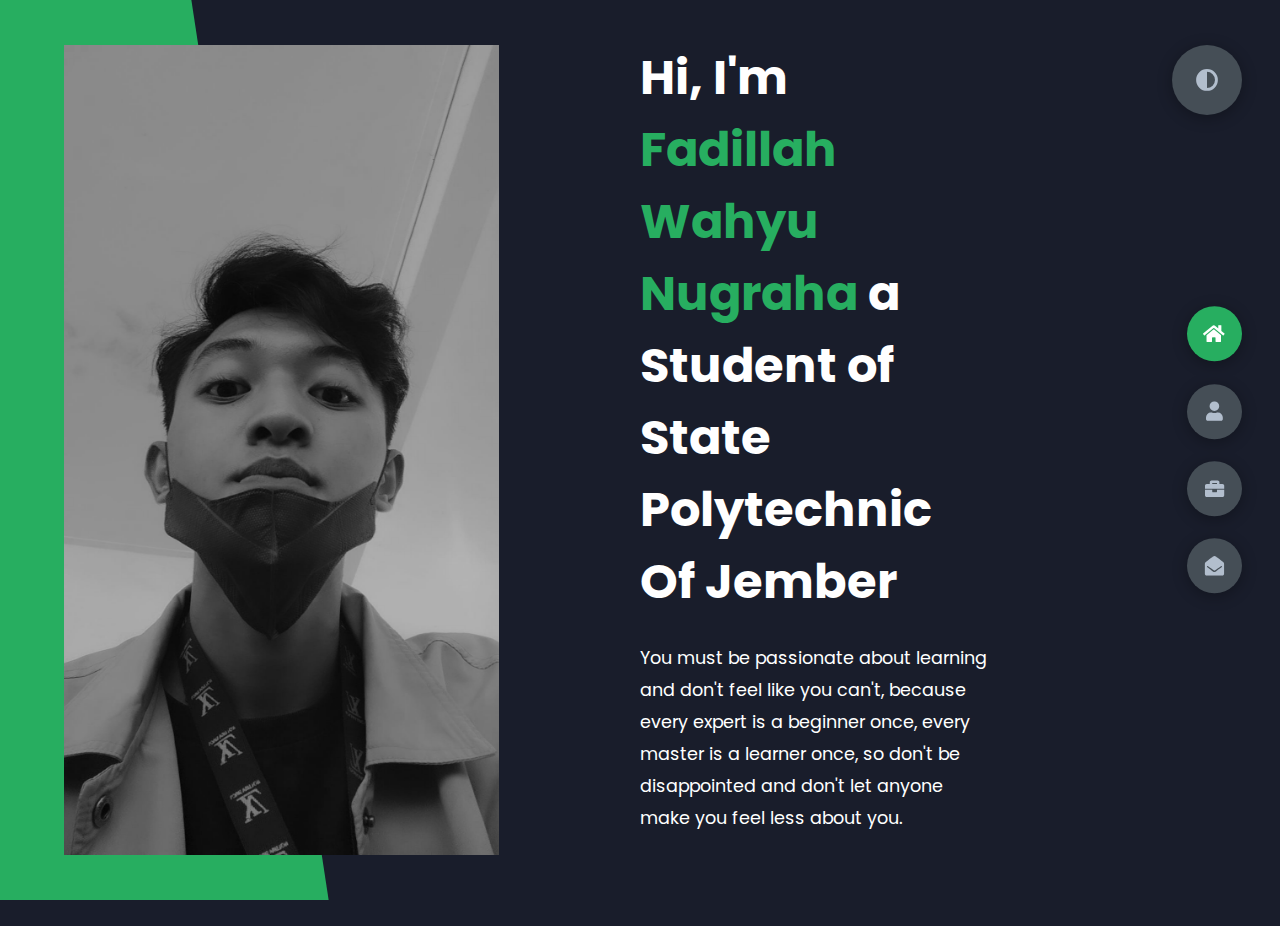
<file: index.html>
<!DOCTYPE html>
<html lang="en">

<head>
    <meta charset="UTF-8">
    <meta http-equiv="X-UA-Compatible" content="IE=edge">
    <meta name="viewport" content="width=device-width, initial-scale=1.0">
    <title>Fadillah Wahyu Nugraha</title>

    <link rel="stylesheet" href="styles/styles.css">
    <link rel="preconnect" href="https://fonts.googleapis.com">
    <link rel="preconnect" href="https://fonts.gstatic.com" crossorigin>
    <link rel="stylesheet" href="https://cdnjs.cloudflare.com/ajax/libs/font-awesome/5.15.4/css/all.min.css"
        integrity="sha512-1ycn6IcaQQ40/MKBW2W4Rhis/DbILU74C1vSrLJxCq57o941Ym01SwNsOMqvEBFlcgUa6xLiPY/NS5R+E6ztJQ=="
        crossorigin="anonymous" referrerpolicy="no-referrer" />
    <link href="https://fonts.googleapis.com/css2?family=Poppins:wght@400;500;600;700;800&display=swap"
        rel="stylesheet">
</head>

<body class="main-content">

    <header class="container header active" id="home">
        <div class="header-content">
            <div class="left-header">
                <div class="h-shape"></div>
                <div class="image">
                    <img src="img/saia_fadill.jpg" alt="">
                </div>
            </div>
            <div class="right-header">
                <h1 class="name">
                    Hi, I'm <span>Fadillah Wahyu Nugraha</span>
                    a Student of State Polytechnic Of Jember
                </h1>

                <p>
                    You must be passionate about learning and don't feel like you can't, because every expert is a
                    beginner once, every master is a learner once, so don't be disappointed and don't let anyone make
                    you feel less about you.</p>
            </div>
    </header>
    <main>
        <section class="container about" id="about">
            <div class="main-title">
                <h2>About <span>me</span><span class="bg-text">ABOUT ME</span></h2>
            </div><br><br>
            <div class="about-container">
                <div? class="left-about">
                    <h4></h4>
                    <p>
                        I am a 6th semester student of D4 Informatics Engineering study program at Jember State
                        Polytechnic with expertise in Mobile Development and Backend API. I am experienced in building
                        mobile applications using Flutter (Dart) and Android Native (Java), starting from UI/UX design
                        to integration with the backend. In backend development, I use Laravel API with JWT
                        implementation,authentication, data processing, and database query optimization using MySQL, In
                        addition, I have skills in state management, API integration, and database management, and am
                        familiar with debugging and improving application performance. With teamwork, time management,
                        problem-solving, and creative thinking skills, I am ready to face the challenges of developing
                        innovative and efficient mobile applications.
                    </p>
                </div>
            </div>

            <div class="about-stats">
                <h4 class="stat-title">My Skills</h4>
                <table class="skills-table">
                    <tbody>
                        <tr>
                            <th>Hard Skill</th>
                            <th>Soft Skill</th>
                        </tr>
                        <tr>
                            <td>Flutter (Dart)</td>
                            <td>Problem Solving</td>
                        </tr>
                        <tr>
                            <td>Android Native (Java)</td>
                            <td>Communication</td>
                        </tr>
                        <tr>
                            <td>RESTful API integration</td>
                            <td>Teamwork</td>
                        </tr>
                        <tr>
                            <td>Laravel API</td>
                            <td>Adaptability</td>
                        </tr>
                        <tr>
                            <td>Deployment & Debugging (Android Studio, VS Code)</td>
                            <td>Time Management</td>
                        </tr>
                        <tr>
                            <td>State Management</td>
                            <td>Critical Thinking</td>
                        </tr>
                        <tr>
                            <td>MySQL Database</td>
                            <td>Leadership</td>
                        </tr>
                        <tr>
                            <td>Firebase (Authentication)</td>
                            <td>Creativity</td>
                        </tr>
                        <tr>
                            <td>UI/UX Design (Figma)</td>
                            <td>Flexibility</td>
                        </tr>
                        <tr>
                            <td>Version Control (Git, Github)</td>
                            <td>Collaboration</td>
                        </tr>
                        <tr>
                            <td>Postman (API Testing)</td>
                        </tr>
                    </tbody>
                </table>
            </div>
            </div>



            <br><br><br><br><br><br>
        </section>
        <section class="container" id="portfolio">
            <div class="main-title">
                <h2>My <span>Portfolio</span><span class="bg-text">My Project</span></h2>
            </div>
            <br><br>
            <p class="port-text">
                Here is some of my work that I've done in various programming languages.
            </p>
            <div class="portfolios">
                <div class="portfolio-item">
                    <div class="image">
                        <img src="img/logoEpayment.png" alt="">
                    </div>
                    <div class="hover-items">
                        <h3>Project Source</h3>
                        <div class="icons">

                            <a href="https://drive.google.com/drive/folders/10gAj1U8SYQSWXTeRz_FlpP4q0nfobEKH?usp=share_link"
                                class="icon" target="_blank">
                                <i class="fab fa-google-drive"></i>
                            </a>

                        </div>
                    </div>
                </div>
            </div>
        </section>
        <section class="container contact" id="contact">
            <div class="contact-container">
                <div class="main-title">
                    <h2>Contact <span>Me</span><span class="bg-text">Contact</span></h2>
                </div>
                <div class="contact-content-con">
                    <div class="left-contact">
                        <h4>Contact Fadil</h4>
                        <p>
                            if you want to share knowledge with each other or want to tell a story, please contact some
                            of the available contacts
                        </p>
                        <div class="contact-info">
                            <div class="contact-item">
                                <div class="icon">
                                    <i class="fas fa-map-marker-alt"></i>
                                    <span>Location</span>
                                </div>
                                <p>
                                    : Nganjuk , Jawa timur , Indonesia
                                </p>
                            </div>
                            <div class="contact-item">
                                <div class="icon">
                                    <i class="fas fa-envelope"></i>
                                    <span>Email</span>
                                </div>
                                <p>
                                    <span>: fadillahwahyunugraha@Gmail.com</span>
                                </p>
                            </div>
                            <div class="contact-item">
                                <div class="icon">
                                    <i class="fas fa-user-graduate"></i>
                                    <span>Education</span>
                                </div>
                                <p>
                                    <span>: Politeknik negeri jember</span>
                                </p>
                            </div>
                            <div class="contact-item">
                                <div class="icon">
                                    <i class="fas fa-user-circle"></i>
                                    <span>Mobile Number</span>
                                </div>
                                <p>
                                    <span>: 089518917844</span>
                                </p>
                            </div>
                            <div class="contact-item">
                                <div class="icon">
                                    <i class="fas fa-globe-africa"></i>
                                    <span>Languages</span>
                                </div>
                                <p>
                                    <span>: Java, indonesia</span>
                                </p>
                            </div>
                        </div>
                        <br>
                        <!-- <h1>Click on the social media icon below to visit my social media</h1> -->
                        <div class="contact-icons">
                            <div class="contact-icon">
                                <!-- <a href="https://www.tiktok.com/@saia_fadil?_t=8cfCq4d0aMj&_r=1" target="_blank">
                                    <i class="fab fa-tiktok"></i>
                                </a> -->
                                <a href="https://instagram.com/saia_fadill?igshid=MzRlODBiNWFlZA==" target="_blank">
                                    <i class="fab fa-instagram"></i>
                                </a>
                                <a href="https://t.me/saiafadil" target="_blank">
                                    <i class="fab fa-telegram"></i>
                                </a>
                                <a href="http://wa.me/+6289518917844" target="_blank">
                                    <i class="fab fa-whatsapp"></i>
                                </a>
                            </div>
                        </div>
                    </div>
                    <form action="" class="contact-form">
                        <div class="right-contact">
                            <div class="input-control i-c-2">
                            </div>
                        </div>
                    </form>
                </div>
            </div>
        </section>
    </main>

    <a href="#" class="centered-text">
    </a>
    <!-- untuk membuat Button menu -->
    <div class="controls">
        <div class="control active-btn" data-id="home">
            <i class="fas fa-home"></i>
        </div>
        <div class="control" data-id="about">
            <i class="fas fa-user"></i>
        </div>
        <div class="control" data-id="portfolio">
            <i class="fas fa-briefcase"></i>
        </div>
        <div class="control" data-id="contact">
            <i class="fas fa-envelope-open"></i>
        </div>
    </div>
    <div class="theme-btn">
        <i class="fas fa-adjust"></i>
    </div>
    <script src="app.js"></script>

</html>
</file>
<file: styles/styles.css>
* {
  margin: 0;
  padding: 0;
  box-sizing: border-box;
  list-style: none;
}


:root {
  --color-primary: #191d2b;
  --color-secondary: #27AE60;
  --color-white: #FFFFFF;
  --color-black: #000;
  --color-grey0: #f8f8f8;
  --color-grey-1: #dbe1e8;
  --color-grey-2: #b2becd;
  --color-grey-3: #6c7983;
  --color-grey-4: #454e56;
  --color-grey-5: #2a2e35;
  --color-grey-6: #12181b;
  --br-sm-2: 14px;
  --box-shadow-1: 0 3px 15px rgba(0,0,0,.3);
}

.light-mode {
  --color-primary: #FFFFFF;
  --color-secondary: #F56692;
  --color-white: #454e56;
  --color-black: #000;
  --color-grey0: #f8f8f8;
  --color-grey-1: #6c7983;
  --color-grey-2: #6c7983;
  --color-grey-3: #6c7983;
  --color-grey-4: #454e56;
  --color-grey-5: #f8f8f8;
  --color-grey-6: #12181b;
}

body {
  background-color: var(--color-primary);
  font-family: "Poppins", sans-serif;
  font-size: 1.1rem;
  color: var(--color-white);
  transition: all 0.4s ease-in-out;
}

a {
  display: inline-block;
  text-decoration: none;
  color: inherit;
  font-family: inherit;
}

header {
  min-height: 100vh;
  color: var(--color-white);
  overflow: hidden;
  padding: 0 !important;
}

section {
  min-height: 100vh;
  width: 100%;
  position: absolute;
  left: 0;
  top: 0;
  padding: 3rem 18rem;
}

.container {
  display: none;
  transform: translateY(-100%) scale(0);
  transition: all 0.4s ease-in-out;
  background-color: var(--color-primary);
}

.active {
  display: block;
  animation: appear 1s ease-in-out;
  transform: translateY(0) scaleY(1);
}
@keyframes appear {
  0% {
    transform: translateY(-100%) scaleY(0);
  }
  100% {
    transform: translateY(0) scaleY(1);
  }
}

.controls {
  position: fixed;
  z-index: 10;
  top: 50%;
  right: 3%;
  display: flex;
  flex-direction: column;
  align-items: center;
  justify-content: center;
  transform: translateY(-50%);
}
.controls .control {
  padding: 1rem;
  cursor: pointer;
  background-color: var(--color-grey-4);
  width: 55px;
  height: 55px;
  border-radius: 50%;
  display: flex;
  justify-content: center;
  align-items: center;
  margin: 0.7rem 0;
  box-shadow: var(--box-shadow-1);
}
.controls .control i {
  font-size: 1.2rem;
  color: var(--color-grey-2);
  pointer-events: none;
}
.controls .active-btn {
  background-color: var(--color-secondary);
  transition: all 0.4s ease-in-out;
}
.controls .active-btn i {
  color: var(--color-white);
}

.theme-btn {
  top: 5%;
  right: 3%;
  width: 70px;
  height: 70px;
  border-radius: 50%;
  background-color: var(--color-grey-4);
  cursor: pointer;
  position: fixed;
  display: flex;
  justify-content: center;
  align-items: center;
  box-shadow: 0 3px 15px rgba(0, 0, 0, 0.3);
  transition: all 0.1s ease-in-out;
}
.theme-btn:active {
  transform: translateY(-3px);
}
.theme-btn i {
  font-size: 1.4rem;
  color: var(--color-grey-2);
  pointer-events: none;
}

/*Header-content*/
.header-content {
  display: grid;
  grid-template-columns: repeat(2, 1fr);
  min-height: 100vh;
}
.header-content .left-header {
  display: flex;
  align-items: center;
  position: relative;
}
.header-content .left-header .h-shape {
  transition: all 0.4s ease-in-out;
  width: 65%;
  height: 100%;
  background-color: var(--color-secondary);
  position: absolute;
  left: 0;
  top: 0;
  z-index: -1;
  clip-path: polygon(0 0, 46% 0, 79% 100%, 0% 100%);
}
.header-content .left-header .image {
  border-radius: var(--br-sm-2);
  height: 90%;
  width: 68%;
  margin-left: 4rem;
  background-color: var(--color-black);
  transition: all 0.4s ease-in-out;
}
.header-content .left-header .image img {
  width: 100%;
  height: 100%;
  object-fit: cover;
  transition: all 0.4s ease-in-out;
  filter: grayscale(100%);
}
.header-content .left-header .image img:hover {
  filter: grayscale(0);
}
.header-content .right-header {
  display: flex;
  flex-direction: column;
  justify-content: center;
  padding-right: 18rem;
}
.header-content .right-header .name {
  font-size: 3rem;
}
.header-content .right-header .name span {
  color: var(--color-secondary);
}
.header-content .right-header p {
  margin: 1.5rem 0;
  line-height: 2rem;
}

/*About*/
.about-container {
  display: grid;
  grid-template-columns: repeat(2, 1fr);
  padding-top: 3.5rem;
  padding-bottom: 5rem;
}
.about-container .right-about {
  display: grid;
  grid-template-columns: repeat(2, 1fr);
  grid-gap: 2rem;
}
.about-container .right-about .about-item {
  border: 1px solid var(--color-grey-5);
  border-radius: 5px;
  transition: all 0.4s ease-in-out;
  box-shadow: 1px 2px 15px rgba(0, 0, 0, 0.1);
}
.about-container .right-about .about-item:hover {
  cursor: default;
  transform: translateY(-5px);
  border: 1px solid var(--color-secondary);
  box-shadow: 1px 4px 15px rgba(0, 0, 0, 0.32);
}
.about-container .right-about .about-item .abt-text {
  padding: 1.5rem;
  display: flex;
  flex-direction: column;
}
.about-container .right-about .about-item .abt-text .large-text {
  font-size: 3rem;
  font-weight: 700;
  color: var(--color-secondary);
}
.about-container .right-about .about-item .abt-text .small-text {
  padding-left: 3rem;
  position: relative;
  text-transform: uppercase;
  font-size: 1.2rem;
  color: var(--color-grey-1);
  letter-spacing: 2px;
}
.about-container .right-about .about-item .abt-text .small-text::before {
  content: "";
  position: absolute;
  left: 0;
  top: 15px;
  width: 2rem;
  height: 2px;
  background-color: var(--color-grey-5);
}
.about-container .left-about {
  padding-right: 5rem;
}
.about-container .left-about p {
  line-height: 2rem;
  padding: 1rem;
  color: var(--color-grey-1);
}
.about-container .left-about h4 {
  font-size: 2rem;
  text-transform: uppercase;
}

.about-stats {
  padding-bottom: 4rem;
}
.about-stats .progress-bars {
  display: grid;
  grid-template-columns: repeat(2, 1fr);
  grid-gap: 2rem;
}
.about-stats .progress-bars .progress-bar {
  display: flex;
  flex-direction: column;
}
.about-stats .progress-bars .progress-bar .prog-title {
  text-transform: uppercase;
  font-weight: 500;
}
.about-stats .progress-bars .progress-bar .progress-con {
  display: flex;
  align-items: center;
}
.about-stats .progress-bars .progress-bar .progress-con .prog-text {
  color: var(--color-grey-2);
}
.about-stats .progress-bars .progress-bar .progress-con .progress {
  width: 100%;
  height: 0.45rem;
  background-color: var(--color-grey-4);
  margin-left: 1rem;
  position: relative;
}
.about-stats .progress-bars .progress-bar .progress-con .progress span {
  position: absolute;
  top: 0;
  left: 0;
  height: 100%;
  background-color: var(--color-secondary);
  transition: all 0.4s ease-in-out;
  width: 60%;
}
.about-stats .progress-bars .progress-bar .progress-con .progress .html {
  width: 80%;
}
.about-stats .progress-bars .progress-bar .progress-con .progress .css {
  width: 95%;
}
.about-stats .progress-bars .progress-bar .progress-con .progress .js {
  width: 75%;
}
.about-stats .progress-bars .progress-bar .progress-con .progress .react {
  width: 60%;
}
.about-stats .progress-bars .progress-bar .progress-con .progress .node {
  width: 87%;
}
.about-stats .progress-bars .progress-bar .progress-con .progress .python {
  width: 70%;
}

.stat-title {
  text-transform: uppercase;
  font-size: 1.4rem;
  text-align: center;
  padding: 3.5rem 0;
  position: relative;
}
.stat-title::before {
  content: "";
  position: absolute;
  left: 50%;
  top: 0;
  width: 40%;
  height: 1px;
  background-color: var(--color-grey-5);
  transform: translateX(-50%);
}

/*Timeline*/
.timeline {
  display: grid;
  grid-template-columns: repeat(2, 1fr);
  grid-gap: 2rem;
  padding-bottom: 3rem;
}
.timeline .timeline-item {
  position: relative;
  padding-left: 3rem;
  border-left: 1px solid var(--color-grey-5);
}
.timeline .timeline-item .tl-icon {
  position: absolute;
  left: -27px;
  top: 0;
  background-color: var(--color-secondary);
  width: 50px;
  height: 50px;
  border-radius: 50%;
  display: flex;
  align-items: center;
  justify-content: center;
}
.timeline .timeline-item .tl-icon i {
  font-size: 1.3rem;
}
.timeline .timeline-item .tl-duration {
  padding: 0.2rem 0.6rem;
  background-color: var(--color-grey-5);
  border-radius: 15px;
  display: inline-block;
  font-size: 0.8rem;
  text-transform: uppercase;
  font-weight: 500;
}
.timeline .timeline-item h5 {
  padding: 1rem 0;
  text-transform: uppercase;
  font-size: 1.3rem;
  font-weight: 600;
}
.timeline .timeline-item h5 span {
  color: var(--color-grey-2);
  font-weight: 500;
  font-size: 1.2rem;
}
.timeline .timeline-item p {
  color: var(--color-grey-2);
}

.port-text {
  padding: 2rem 0;
  text-align: center;
}

.portfolios {
  display: grid;
  grid-template-columns: repeat(3, 1fr);
  grid-gap: 2rem;
  margin-top: 3rem;
}
.portfolios .portfolio-item {
  position: relative;
  border-radius: 15px;
}
.portfolios .portfolio-item img {
  width: 100%;
  height: 300px;
  object-fit: cover;
  border-radius: 15px;
}
.portfolios .portfolio-item .hover-items {
  width: 100%;
  height: 100%;
  background-color: var(--color-secondary);
  position: absolute;
  left: 0;
  top: 0;
  border-radius: 15px;
  display: flex;
  justify-content: center;
  align-items: center;
  flex-direction: column;
  opacity: 0;
  transform: scale(0);
  transition: all 0.4s ease-in-out;
}
.portfolios .portfolio-item .hover-items h3 {
  font-size: 1.5rem;
  color: var(--color-white);
  margin-bottom: 1.5rem;
}
.portfolios .portfolio-item .hover-items .icons {
  display: flex;
  justify-content: center;
  align-items: center;
}
.portfolios .portfolio-item .hover-items .icons .icon {
  background-color: var(--color-primary);
  border-radius: 50%;
  width: 50px;
  height: 50px;
  display: flex;
  align-items: center;
  justify-content: center;
  margin: 0 1rem;
  cursor: pointer;
  transition: all 0.4s ease-in-out;
}
.portfolios .portfolio-item .hover-items .icons .icon i {
  font-size: 1.5rem;
  color: var(--color-white);
  margin: 0 1rem;
}
.portfolios .portfolio-item .hover-items .icons .icon:hover {
  background-color: var(--color-white);
}
.portfolios .portfolio-item .hover-items .icons .icon:hover i {
  color: var(--color-primary);
}

.portfolio-item:hover .hover-items {
  opacity: 1;
  transform: scale(1);
}

.blogs {
  display: grid;
  grid-template-columns: repeat(3, 1fr);
  grid-gap: 2rem;
  margin-top: 3rem;
}
.blogs .blog {
  position: relative;
  background-color: var(--color-grey-5);
  border-radius: 5px;
  box-shadow: 1px 1px 20px rgba(0, 0, 0, 0.1);
  transition: all 0.4s ease-in-out;
}
.blogs .blog:hover {
  box-shadow: 1px 1px 20px rgba(0, 0, 0, 0.3);
  transform: translateY(-5px);
  transition: all 0.4s ease-in-out;
}
.blogs .blog:hover img {
  filter: grayscale(0);
  transform: scale(1.1);
  box-shadow: 0px 4px 15px rgba(0, 0, 0, 0.8);
}
.blogs .blog img {
  width: 100%;
  height: 300px;
  object-fit: cover;
  border-top-left-radius: 5px;
  border-top-right-radius: 5px;
  filter: grayscale(100%);
  transition: all 0.4s ease-in-out;
}
.blogs .blog .blog-text {
  margin-top: -7px;
  padding: 1.1rem;
  border-top: 8px solid var(--color-secondary);
}
.blogs .blog .blog-text h4 {
  font-size: 1.5rem;
  margin-bottom: 0.7rem;
  transition: all 0.4s ease-in-out;
  cursor: pointer;
}
.blogs .blog .blog-text h4:hover {
  color: var(--color-secondary);
}
.blogs .blog .blog-text p {
  color: var(--color-grey-2);
  line-height: 2rem;
  padding-bottom: 1rem;
}

.contact-content-con {
  display: flex;
  padding-top: 3.5rem;
}
.contact-content-con .left-contact {
  flex: 2;
}
.contact-content-con .left-contact h4 {
  margin-top: 1rem;
  font-size: 2rem;
  text-transform: uppercase;
}
.contact-content-con .left-contact p {
  margin: 1rem 0;
  line-height: 2rem;
}
.contact-content-con .left-contact .contact-info .contact-item {
  display: flex;
  align-items: center;
  justify-content: space-between;
}
.contact-content-con .left-contact .contact-info .contact-item p {
  margin: 0.3rem 0 !important;
  padding: 0 !important;
}
.contact-content-con .left-contact .contact-info .contact-item .icon {
  display: grid;
  grid-template-columns: 40px 1fr;
}
.contact-content-con .left-contact .contact-info .contact-item .icon i {
  display: flex;
  align-items: center;
  font-size: 1.3rem;
}
.contact-content-con .left-contact .contact-icon {
  display: flex;
  margin-top: 2rem;
}
.contact-content-con .left-contact .contact-icon a {
  display: flex;
  align-items: center;
  color: var(--color-white);
  background-color: var(--color-grey-5);
  cursor: pointer;
  justify-content: center;
  width: 50px;
  height: 50px;
  border-radius: 50%;
  margin: 0 0.4rem;
  transition: all 0.4s ease-in-out;
}
.contact-content-con .left-contact .contact-icon a:hover {
  background-color: var(--color-secondary);
}
.contact-content-con .left-contact .contact-icon a:hover i {
  color: var(--color-primary);
}
.contact-content-con .left-contact .contact-icon a i {
  display: flex;
  align-items: center;
  justify-content: center;
  font-size: 1.3rem;
}
.contact-content-con .right-contact {
  flex: 3;
  margin-left: 3rem;
}
.contact-content-con .right-contact .input-control {
  margin: 1.5rem 0;
}
.contact-content-con .right-contact .input-control input, .contact-content-con .right-contact .input-control textarea {
  border-radius: 30px;
  font-weight: inherit;
  font-size: inherit;
  font-family: inherit;
  padding: 0.8rem 1.1rem;
  outline: none;
  border: none;
  background-color: var(--color-grey-5);
  width: 100%;
  color: var(--color-white);
  resize: none;
}
.contact-content-con .right-contact .i-c-2 {
  display: flex;
}
.contact-content-con .right-contact .i-c-2 :last-child {
  margin-left: 1.5rem;
}
.contact-content-con .right-contact .submit-btn {
  display: flex;
  justify-content: flex-start;
}

/*Independed components*/
.btn-con {
  display: flex;
  align-self: flex-start;
}

.main-btn {
  border-radius: 30px;
  color: inherit;
  font-weight: 600;
  position: relative;
  border: 1px solid var(--color-secondary);
  display: flex;
  align-self: flex-start;
  align-items: center;
  overflow: hidden;
}
.main-btn .btn-text {
  padding: 0 2rem;
}
.main-btn .btn-icon {
  background-color: var(--color-secondary);
  display: flex;
  align-items: center;
  justify-content: center;
  border-radius: 50%;
  padding: 1rem;
}
.main-btn::before {
  content: "";
  position: absolute;
  top: 0;
  right: 0;
  transform: translateX(100%);
  transition: all 0.4s ease-out;
  z-index: -1;
}
.main-btn:hover {
  transition: all 0.4s ease-out;
}
.main-btn:hover::before {
  width: 100%;
  height: 100%;
  background-color: var(--color-secondary);
  transform: translateX(0);
  transition: all 0.4s ease-out;
}

.main-title {
  text-align: center;
}
.main-title h2 {
  position: relative;
  text-transform: uppercase;
  font-size: 4rem;
  font-weight: 700;
}
.main-title h2 span {
  color: var(--color-secondary);
}
.main-title h2 .bg-text {
  position: absolute;
  top: 50%;
  left: 50%;
  color: var(--color-grey-5);
  transition: all 0.4s ease-in-out;
  z-index: -1;
  transform: translate(-50%, -50%);
  font-weight: 800;
  font-size: 6.3rem;
}

.about-container .left-about p {
  padding-left: 0;
}

@media screen and (max-width: 600px) {
  header {
    padding: 0 !important;
  }

  .theme-btn {
    width: 50px;
    height: 50px;
  }

  .header-content {
    grid-template-columns: repeat(1, 1fr);
    padding-bottom: 6rem;
  }

  .left-header .h-shape {
    display: none;
  }

  .right-header {
    grid-row: 1;
    padding-right: 0rem !important;
    width: 90%;
    margin: 0 auto;
  }
  .right-header .name {
    font-size: 2.5rem !important;
    text-align: center;
    padding-top: 3rem;
  }

  .header-content .left-header .image {
    margin: 0 auto;
    width: 90%;
  }

  .controls {
    top: auto;
    bottom: 0;
    flex-direction: row;
    justify-content: center;
    left: 50%;
    transform: translateX(-50%);
    width: 100%;
    background-color: var(--color-grey-5);
  }
  .controls .control {
    margin: 1rem 0.3rem;
  }

  .about-container {
    grid-template-columns: repeat(1, 1fr);
  }
  .about-container .right-about {
    grid-template-columns: repeat(1, 1fr);
    padding-top: 2.5rem;
  }
  .about-container .left-about {
    padding-right: 0;
  }
  .about-container .left-about p {
    padding-left: 0;
  }

  .timeline {
    grid-template-columns: repeat(1, 1fr);
    padding-bottom: 6rem;
  }

  .container {
    padding: 2rem 2.5rem !important;
  }

  .about-stats .progress-bars {
    grid-template-columns: repeat(1, 1fr);
  }

  .portfolios {
    grid-template-columns: repeat(1, 1fr);
    padding-bottom: 6rem;
    margin-top: 1rem;
  }

  .blogs {
    grid-template-columns: repeat(1, 1fr);
    padding-bottom: 6rem;
  }

  .contact-content-con {
    flex-direction: column;
  }
  .contact-content-con .right-contact {
    margin-left: 0;
    margin-top: 2.5rem;
  }

  .contact-content-con .right-contact .i-c-2 {
    flex-direction: column;
  }

  .contact-content-con .right-contact .i-c-2 :last-child {
    margin-left: 0;
    margin-top: 1.5rem;
  }

  .contact-content-con .right-contact {
    margin-bottom: 6rem;
  }

  .contact-item {
    flex-direction: column;
    margin: 1rem 0;
  }
  .contact-item p {
    font-size: 15px;
    color: var(--color-grey-2);
  }
  .contact-item span {
    font-size: 15px;
  }
  .contact-item .icon {
    grid-template-columns: 25px 1fr;
  }

  .main-title h2 {
    font-size: 2rem;
  }
  .main-title h2 span {
    font-size: 2.3rem;
  }
  .main-title h2 .bg-text {
    font-size: 2.3rem;
  }
}
@media screen and (max-width: 1432px) {
  .container {
    padding: 7rem 11rem;
  }

  .contact-content-con {
    flex-direction: column;
  }
  .contact-content-con .right-contact {
    margin-left: 0;
    margin-top: 2.5rem;
  }

  .contact-content-con .right-contact .i-c-2 {
    flex-direction: column;
  }

  .contact-content-con .right-contact .i-c-2 :last-child {
    margin-left: 0;
    margin-top: 1.5rem;
  }

  .contact-content-con .right-contact {
    margin-bottom: 6rem;
  }

  .main-title h2 .bg-text {
    font-size: 5.5rem;
  }
}
@media screen and (max-width: 1250px) {
  .blogs {
    grid-template-columns: repeat(2, 1fr);
    margin-top: 6rem;
  }

  .portfolios {
    grid-template-columns: repeat(2, 1fr);
  }

  .header-content .right-header {
    padding-right: 9rem;
  }
}
@media screen and (max-width: 660px) {
  .blogs {
    grid-template-columns: repeat(1, 1fr);
  }

  .portfolios {
    grid-template-columns: repeat(1, 1fr);
  }
}
@media screen and (max-width: 1070px) {
  .about-container {
    grid-template-columns: repeat(1, 1fr);
  }
  .about-container .right-about {
    padding-top: 2.5rem;
  }

  .main-title h2 {
    font-size: 4rem;
  }
  .main-title h2 span {
    font-size: 4rem;
  }
  .main-title h2 .bg-text {
    font-size: 4.5rem;
  }
}
@media screen and (max-width: 970px) {
  .container {
    padding: 7rem 6rem;
  }

  .about-container .left-about {
    padding-right: 0rem;
  }

  .header-content {
    grid-template-columns: repeat(1, 1fr);
    padding-bottom: 6rem;
  }

  .left-header .h-shape {
    display: none;
  }
  .left-header .image {
    width: 90% !important;
    margin: 0 auto !important;
  }

  .right-header {
    grid-row: 1;
    padding-right: 0rem !important;
    width: 90%;
    margin: 0 auto;
  }
  .right-header .name {
    font-size: 2.5rem !important;
    text-align: center;
    padding-top: 3rem;
  }
}
@media screen and (max-width: 700px) {
  .container {
    padding: 7rem 3rem;
  }

  .about-stats .progress-bars {
    grid-template-columns: repeat(1, 1fr);
  }

  .about-container .right-about {
    grid-template-columns: repeat(1, 1fr);
  }

  .timeline {
    grid-template-columns: repeat(1, 1fr);
  }

  .main-title h2 {
    font-size: 3rem;
  }
  .main-title h2 span {
    font-size: 3rem;
  }
  .main-title h2 .bg-text {
    font-size: 4rem;
  }
}

/*# sourceMappingURL=styles.css.map */
</file>
